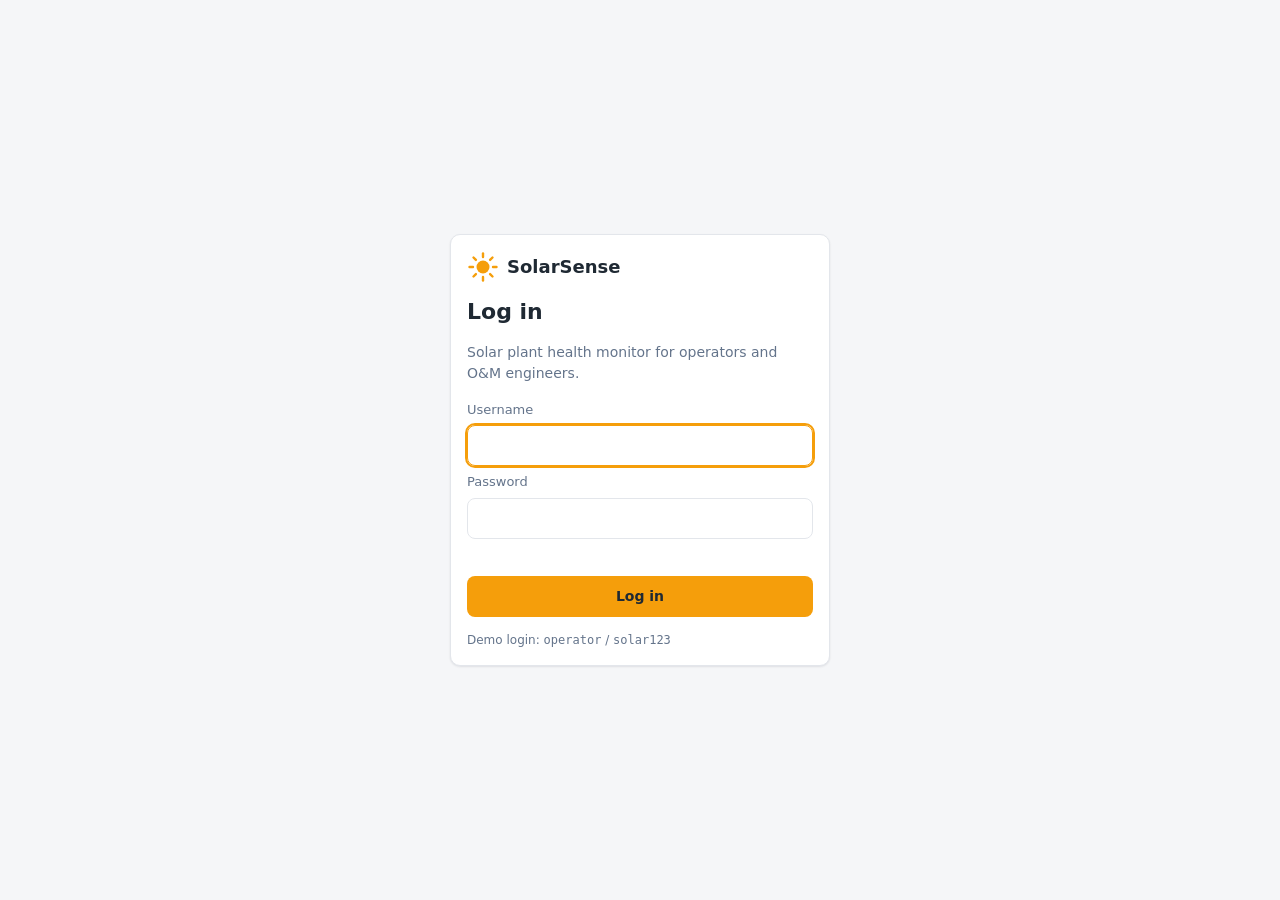
<file: web/login.html>
<!doctype html>
<html lang="en">
<head>
  <meta charset="utf-8">
  <meta name="viewport" content="width=device-width, initial-scale=1">
  <title>SolarSense — Log in</title>
  <link rel="icon" href="data:image/svg+xml,%3Csvg xmlns=%27http://www.w3.org/2000/svg%27 viewBox=%270 0 32 32%27%3E%3Ccircle cx=%2716%27 cy=%2716%27 r=%2710%27 fill=%27%23f59e0b%27/%3E%3C/svg%3E">
  <link rel="manifest" href="manifest.webmanifest">
  <meta name="theme-color" content="#f59e0b">
  <link rel="apple-touch-icon" href="icons/apple-touch-icon.png">
  <meta name="apple-mobile-web-app-capable" content="yes">
  <meta name="mobile-web-app-capable" content="yes">
  <link rel="stylesheet" href="css/style.css">
</head>
<body class="login-body">
  <main class="login-card card">
    <div class="login-brand" id="login-brand"></div>
    <h1>Log in</h1>
    <p class="muted">Solar plant health monitor for operators and O&amp;M engineers.</p>
    <form id="login-form" novalidate>
      <label for="username">Username</label>
      <input id="username" name="username" autocomplete="username" required autofocus>
      <label for="password">Password</label>
      <input id="password" name="password" type="password" autocomplete="current-password" required>
      <p id="login-error" class="login-error" role="alert"></p>
      <button id="login-button" type="submit" class="btn-primary">Log in</button>
    </form>
    <p class="login-demo">Demo login: <code>operator</code> / <code>solar123</code></p>
    <p id="static-note" class="login-demo" hidden>Demo copy: this login is for show only, not secure.</p>
  </main>
  <script src="js/mode.js"></script>
  <script src="js/api.js"></script>
  <script src="js/layout.js"></script>
  <script src="js/login.js"></script>
</body>
</html>
</file>
<file: web/css/style.css>
/* SolarSense design system — one stylesheet for every page.
   Colours live in variables so the dark theme only has to swap values. */

:root {
  --accent: #f59e0b;          /* solar amber — the one brand colour */
  --accent-strong: #b45309;
  --accent-soft: #fef3c7;
  --link: #b45309;
  --ok: #16a34a;   --ok-soft: #dcfce7;
  --warn: #d97706; --warn-soft: #fef3c7;
  --high: #ea580c; --high-soft: #ffedd5;
  --bad: #dc2626;  --bad-soft: #fee2e2;
  --info: #475569; --info-soft: #e2e8f0;
  --bg: #f5f6f8;
  --surface: #ffffff;
  --border: #e3e6eb;
  --text: #1f2933;
  --muted: #64748b;
  --chart-actual: #2563eb;
  --chart-expected: #f59e0b;
  --chart-sun: #94a3b8;
  --shadow: 0 1px 2px rgba(15, 23, 42, 0.06), 0 1px 3px rgba(15, 23, 42, 0.04);
  --radius: 10px;
  --gap: 16px;
  font-family: "Inter", "Segoe UI", system-ui, -apple-system, sans-serif;
  color-scheme: light;
}

:root[data-theme="dark"] {
  --accent-soft: #3b2a0a;
  --link: #fbbf24;
  --ok-soft: #12301c; --warn-soft: #3b2a0a; --high-soft: #3d1f0d; --bad-soft: #3f1515; --info-soft: #1e293b;
  --bg: #0f141b;
  --surface: #171e27;
  --border: #273241;
  --text: #e5e9ef;
  --muted: #94a3b8;
  --chart-actual: #60a5fa;
  --chart-sun: #64748b;
  --shadow: none;
  color-scheme: dark;
}

* { box-sizing: border-box; }
body { margin: 0; background: var(--bg); color: var(--text); font-size: 14px; line-height: 1.5; }
a { color: var(--link); }
h1 { font-size: 22px; margin: 0 0 4px; }
h2 { font-size: 15px; margin: 0 0 12px; font-weight: 600; }

/* ---------- Top navigation bar ---------- */
.topbar {
  position: sticky; top: 0; z-index: 20;
  display: flex; flex-wrap: wrap; align-items: center; gap: 8px 20px;
  padding: 10px 24px; background: var(--surface); border-bottom: 1px solid var(--border);
}
.brand { display: flex; align-items: center; gap: 8px; font-weight: 700; font-size: 16px; color: var(--text); text-decoration: none; }
.brand svg { width: 26px; height: 26px; }
.nav { display: flex; gap: 2px; overflow-x: auto; flex: 1; }
.nav a {
  padding: 6px 9px; border-radius: 6px; color: var(--muted); text-decoration: none; white-space: nowrap; font-weight: 500;
}
.nav a:hover { background: var(--bg); color: var(--text); }
.nav a.active { background: var(--accent-soft); color: var(--link); }
.controls { display: flex; align-items: center; gap: 8px; }
.controls label { font-size: 12px; color: var(--muted); }

select, input, button {
  font: inherit; color: var(--text); background: var(--surface);
  border: 1px solid var(--border); border-radius: 6px; padding: 6px 10px;
}
button { cursor: pointer; }
button:hover { border-color: var(--accent); }
.btn-primary { background: var(--accent); border-color: var(--accent); color: #1f1300; font-weight: 600; }
.icon-btn { padding: 6px 9px; line-height: 1; }

/* ---------- Page layout ---------- */
.page { max-width: 1280px; margin: 0 auto; padding: 20px 24px 40px; }
.takeaway {
  display: flex; align-items: center; gap: 10px; margin: 6px 0 18px;
  padding: 12px 16px; background: var(--surface); border: 1px solid var(--border);
  border-left: 4px solid var(--accent); border-radius: var(--radius); font-size: 15px; font-weight: 500;
}
.grid { display: grid; gap: var(--gap); }
.grid-main { grid-template-columns: minmax(0, 2fr) minmax(0, 1fr); margin-top: var(--gap); }
.card {
  background: var(--surface); border: 1px solid var(--border); border-radius: var(--radius);
  padding: 16px; box-shadow: var(--shadow); min-width: 0;
}
.card-sub { color: var(--muted); font-size: 12px; margin: -8px 0 12px; }
.chart-box { position: relative; height: 300px; }
.chart-box.small { height: 240px; }

/* ---------- KPI tiles ---------- */
.kpis { grid-template-columns: repeat(auto-fit, minmax(170px, 1fr)); }
.kpi-label { color: var(--muted); font-size: 12px; font-weight: 500; text-transform: uppercase; letter-spacing: .03em; }
.kpi-value { font-size: 26px; font-weight: 700; margin: 4px 0 2px; font-variant-numeric: tabular-nums; white-space: nowrap; }
.kpi-value .unit { font-size: 14px; font-weight: 600; color: var(--muted); margin-left: 3px; }
.kpi-compare { font-size: 12px; color: var(--muted); }
.kpi.ok { border-top: 3px solid var(--ok); }
.kpi.warn { border-top: 3px solid var(--warn); }
.kpi.bad { border-top: 3px solid var(--bad); }
.chips { display: flex; flex-wrap: wrap; gap: 4px; margin-top: 6px; }

/* ---------- Badges (severity / status) ---------- */
.badge {
  display: inline-block; padding: 1px 8px; border-radius: 999px;
  font-size: 11px; font-weight: 600; white-space: nowrap;
}
.badge.Critical { background: var(--bad-soft); color: var(--bad); }
.badge.High { background: var(--high-soft); color: var(--high); }
.badge.Medium { background: var(--warn-soft); color: var(--warn); }
.badge.Low { background: var(--info-soft); color: var(--info); }
:root[data-theme="dark"] .badge.Low { color: #cbd5e1; }

/* ---------- Lists and tables ---------- */
.list { list-style: none; margin: 0; padding: 0; }
.list li { padding: 10px 0; border-bottom: 1px solid var(--border); }
.list li:last-child { border-bottom: 0; }
.list a { text-decoration: none; color: inherit; display: block; }
.list a:hover .list-title { color: var(--link); }
.list-title { font-weight: 600; display: flex; gap: 8px; align-items: center; flex-wrap: wrap; }
.list-meta { color: var(--muted); font-size: 12px; margin-top: 2px; }
table { width: 100%; border-collapse: collapse; }
th, td { text-align: left; padding: 8px 10px; border-bottom: 1px solid var(--border); }
th { color: var(--muted); font-size: 12px; font-weight: 600; }
.num { text-align: right; font-variant-numeric: tabular-nums; }

/* ---------- ⓘ assumption tooltips ---------- */
.info {
  position: relative; display: inline-flex; align-items: center; justify-content: center;
  width: 16px; height: 16px; border-radius: 50%; border: 1px solid var(--muted);
  color: var(--muted); font-size: 10px; font-weight: 700; cursor: help; margin-left: 4px;
  text-transform: none; letter-spacing: 0;
}
.info:hover::after, .info:focus::after {
  content: attr(data-tip); position: absolute; top: 22px; left: 50%; transform: translateX(-50%);
  width: 240px; padding: 8px 10px; border-radius: 6px; z-index: 30;
  background: #1f2933; color: #f8fafc; font-size: 12px; font-weight: 400; line-height: 1.4; white-space: normal;
}

/* ---------- Loading and error states ---------- */
.skeleton {
  border-radius: 6px; min-height: 18px;
  background: linear-gradient(90deg, var(--border) 25%, var(--bg) 50%, var(--border) 75%);
  background-size: 200% 100%; animation: shimmer 1.2s infinite;
}
@keyframes shimmer { to { background-position: -200% 0; } }
.error-banner {
  padding: 12px 16px; border-radius: var(--radius); margin-bottom: var(--gap);
  background: var(--bad-soft); color: var(--bad); border: 1px solid var(--bad); font-weight: 500;
}
.error-banner code { background: rgba(0, 0, 0, .06); padding: 1px 6px; border-radius: 4px; }
.empty { color: var(--muted); padding: 16px 0; text-align: center; }
.muted { color: var(--muted); }
.footer-note { color: var(--muted); font-size: 12px; margin-top: 24px; }

/* ---------- Responsive: tablets and phones ---------- */
@media (max-width: 1000px) {
  .grid-main { grid-template-columns: minmax(0, 1fr); }
}
@media (max-width: 640px) {
  .topbar { padding: 8px 16px; }
  .nav { order: 3; flex-basis: 100%; }
  .controls { flex-basis: 100%; }
  .controls label { display: none; }          /* selects keep their aria-labels for screen readers */
  .controls select { flex: 1 1 0; width: 0; min-width: 0; }   /* share the row; never push the page wider */
  .page { padding: 14px 16px 32px; }
  .kpis { grid-template-columns: repeat(2, minmax(0, 1fr)); }
  .kpi-value { font-size: 21px; }
  .chart-box { height: 240px; }
  .info:hover::after, .info:focus::after { left: auto; right: -8px; transform: none; width: 200px; }
}

/* ---------- Toolbar (filters above tables) ---------- */
.toolbar { display: flex; flex-wrap: wrap; gap: 8px; align-items: center; margin-bottom: 12px; }
.toolbar input[type="search"] { flex: 1; min-width: 160px; }
.toolbar label.check { display: flex; align-items: center; gap: 6px; color: var(--muted); font-size: 13px; }
.table-wrap { overflow-x: auto; }
tr.clickable { cursor: pointer; }
tr.clickable:hover td { background: var(--bg); }
th.sortable { cursor: pointer; user-select: none; }
th.sortable:hover { color: var(--text); }
.status { font-size: 12px; font-weight: 600; }
.status.Open { color: var(--bad); }
.status.Acknowledged { color: var(--warn); }
.status.Resolved { color: var(--ok); }

/* ---------- Heatmap (inverter × day) ---------- */
.heatmap { display: grid; gap: 2px; font-size: 11px; min-width: 720px; }
.heatmap .hm-label { color: var(--muted); white-space: nowrap; overflow: hidden; text-overflow: ellipsis; padding-right: 6px; }
.heatmap .hm-head { color: var(--muted); text-align: center; font-size: 10px; }
.heatmap a.hm-cell { display: block; height: 18px; border-radius: 3px; }
.heatmap a.hm-cell:hover { outline: 2px solid var(--text); }
.heatmap .selected-day { box-shadow: inset 0 0 0 2px var(--text); }
.hm-ok { background: #4ade80; } .hm-warn { background: #fbbf24; } .hm-bad { background: #ef4444; } .hm-none { background: var(--border); }
.legend { display: flex; flex-wrap: wrap; gap: 12px; font-size: 12px; color: var(--muted); margin-top: 10px; }
.legend span::before { content: ""; display: inline-block; width: 10px; height: 10px; border-radius: 2px; margin-right: 5px; vertical-align: -1px; }
.legend .l-ok::before { background: #4ade80; } .legend .l-warn::before { background: #fbbf24; }
.legend .l-bad::before { background: #ef4444; } .legend .l-none::before { background: var(--border); }

/* ---------- Alert detail side panel ---------- */
.backdrop { position: fixed; inset: 0; background: rgba(15, 23, 42, .45); z-index: 40; }
.drawer {
  position: fixed; top: 0; right: 0; bottom: 0; width: min(560px, 100%); z-index: 50; overflow-y: auto;
  background: var(--surface); border-left: 1px solid var(--border); padding: 20px; box-shadow: -8px 0 24px rgba(0, 0, 0, .15);
}
.drawer-head { display: flex; justify-content: space-between; align-items: flex-start; gap: 12px; margin-bottom: 12px; }
.facts { display: grid; grid-template-columns: repeat(2, minmax(0, 1fr)); gap: 8px; margin: 12px 0; }
.fact { background: var(--bg); border-radius: 8px; padding: 8px 10px; }
.fact .kpi-label { font-size: 11px; }
.fact strong { font-size: 15px; font-variant-numeric: tabular-nums; }
.action-box { border-left: 4px solid var(--accent); background: var(--accent-soft); padding: 10px 12px; border-radius: 6px; margin: 12px 0; }
.btn-row { display: flex; gap: 8px; flex-wrap: wrap; margin-top: 12px; }
.list.scroll { max-height: 440px; overflow-y: auto; }

/* ---------- Live replay (Overview) ---------- */
.card-head { display: flex; justify-content: space-between; align-items: flex-start; gap: 8px; flex-wrap: wrap; }
.replay-controls { display: flex; gap: 6px; align-items: center; }
.live-dot { display: inline-block; width: 9px; height: 9px; border-radius: 50%; background: var(--bad); margin-right: 6px; animation: pulse 1.2s infinite; }
@keyframes pulse { 50% { opacity: .25; } }
.toasts { position: fixed; right: 16px; bottom: 16px; z-index: 60; display: flex; flex-direction: column; gap: 8px; width: min(360px, calc(100% - 32px)); }
.toast { background: var(--surface); border: 1px solid var(--border); border-left: 4px solid var(--bad); border-radius: 8px;
  padding: 10px 12px; box-shadow: 0 6px 20px rgba(0, 0, 0, .18); font-size: 13px; }
.toast a { color: inherit; text-decoration: none; display: block; }
.notice { margin: -8px 0 18px; padding: 8px 14px; border-radius: var(--radius); background: var(--info-soft); color: var(--text); font-size: 13px; border: 1px solid var(--border); }

/* ---------- Weather & Energy (Phases W1–W6) ---------- */
.chart-box.tall { height: 340px; }
.sky-legend { margin-top: 6px; }
.sky-legend span::before { display: none; }            /* the generic legend square is replaced by .sky-swatch */
.sky-swatch { display: inline-block; width: 12px; height: 8px; border-radius: 2px; margin-right: 4px; vertical-align: 0; }
.sky-chip { white-space: nowrap; }
.conf { display: inline-block; padding: 1px 8px; border-radius: 999px; font-size: 11px; font-weight: 600; white-space: nowrap; }
.conf-High { background: var(--ok-soft); color: var(--ok); }
.conf-Medium { background: var(--warn-soft); color: var(--warn); }
.conf-Low { background: var(--info-soft); color: var(--info); }
:root[data-theme="dark"] .conf-Low { color: #cbd5e1; }
.nat { color: var(--info); font-weight: 600; }
:root[data-theme="dark"] .nat { color: #9cc3e6; }
.fix { color: var(--bad); font-weight: 600; }
.toggle { display: flex; gap: 0; }
.toggle button { border-radius: 0; font-size: 12px; padding: 4px 10px; }
.toggle button:first-child { border-radius: 6px 0 0 6px; }
.toggle button:last-child { border-radius: 0 6px 6px 0; margin-left: -1px; }
.toggle button[aria-pressed="true"] { background: var(--accent-soft); border-color: var(--accent); color: var(--link); font-weight: 600; }
.calendar { display: grid; grid-template-columns: repeat(auto-fill, minmax(96px, 1fr)); gap: 8px; }
.cal-tile {
  display: flex; flex-direction: column; align-items: flex-start; gap: 2px; text-align: left;
  padding: 8px 10px; border-left: 5px solid var(--border); background: var(--surface);
}
.cal-tile:hover { background: var(--bg); }
.cal-tile.selected { outline: 2px solid var(--text); outline-offset: -1px; }
.cal-date { font-size: 12px; color: var(--muted); font-weight: 600; }
.cal-sky { font-size: 15px; }
.cal-meta { font-size: 11px; color: var(--muted); white-space: nowrap; }
.weather-mini { display: flex; flex-wrap: wrap; align-items: center; gap: 10px 24px; margin-top: var(--gap); }
.weather-mini .wm-icon { font-size: 30px; line-height: 1; }
.weather-mini .wm-stat { display: flex; flex-direction: column; min-width: 0; }
.weather-mini .wm-stat strong { font-size: 17px; font-variant-numeric: tabular-nums; white-space: nowrap; }
.weather-mini .wm-link { margin-left: auto; white-space: nowrap; }
.weather-note { border-left: 4px solid var(--chart-sun); background: var(--bg); padding: 8px 12px; border-radius: 6px; margin: 8px 0; }
@media (max-width: 640px) {
  .chart-box.tall { height: 280px; }
  .weather-mini { gap: 8px 16px; }
  .weather-mini .wm-link { margin-left: 0; }
  .calendar { grid-template-columns: repeat(auto-fill, minmax(84px, 1fr)); }
}
.card-head .toggle { margin-bottom: 12px; }


/* ---------- Login page ---------- */
.login-body { min-height: 100vh; display: flex; align-items: center; justify-content: center; padding: 16px; }
.login-card { width: 100%; max-width: 380px; }
.login-card h1 { margin: 12px 0 4px; }
.login-brand { display: flex; align-items: center; gap: 8px; font-weight: 700; font-size: 18px; }
.login-brand svg { width: 32px; height: 32px; }
#login-form { display: flex; flex-direction: column; gap: 6px; margin-top: 16px; }
#login-form label { font-size: 13px; color: var(--muted); }
#login-form input { padding: 9px 10px; border: 1px solid var(--border); border-radius: 8px;
  background: var(--surface); color: var(--text); font: inherit; }
#login-form input:focus { outline: 2px solid var(--accent); border-color: var(--accent); }
.btn-primary { margin-top: 6px; padding: 10px; border: 0; border-radius: 8px; background: var(--accent);
  color: #1f2933; font-weight: 600; font: inherit; font-weight: 600; cursor: pointer; }
.btn-primary:disabled { opacity: 0.6; cursor: wait; }
.login-error { color: var(--bad); font-size: 13px; min-height: 1.2em; margin: 4px 0 0; }
.login-demo { font-size: 12px; color: var(--muted); margin: 14px 0 0; }
.user-box { display: flex; align-items: center; gap: 8px; font-size: 13px; color: var(--muted); }
.link-btn { background: none; border: 0; color: var(--link); cursor: pointer; font: inherit; padding: 0; }

.install-btn { width: auto; padding: 0 10px; font-size: 13px; white-space: nowrap; }

/* ---------- Weather & Energy: "where did the energy go?" stacked bar ---------- */
.waterfall-stack { display: flex; flex-direction: column; height: 420px; padding: 4px 0; }
.ws-top { display: flex; align-items: stretch; height: 34px; }
.ws-body { flex: 1; display: flex; flex-direction: column; min-height: 0; }
.ws-row { display: flex; align-items: stretch; flex-basis: 0; min-height: 34px; }
.ws-row:has(.ws-fault_loss) { min-height: 64px; }
.ws-seg { width: 34%; max-width: 170px; flex-shrink: 0; }
.ws-label { display: flex; align-items: center; padding-left: 14px; font-size: 13px; line-height: 1.3; }
.ws-name { font-weight: 600; }
.ws-pct { color: var(--muted); font-size: 12px; margin-left: 4px; }
.ws-potential { background: #f59e0b; border-radius: 6px 6px 0 0; }
.ws-cloud_loss { background: #7a8794; }
.ws-heat_loss { background: #fb923c; }
.ws-fault_loss { background: var(--bad); box-shadow: 0 0 0 2px #fff, 0 0 10px 2px rgba(220, 38, 38, .55); position: relative; z-index: 1; }
.ws-unknown { background: #cbd5e1; }
.ws-actual { background: #84cc16; border-radius: 0 0 6px 6px; }
.ws-l-potential { color: #b45309; font-weight: 600; }
.ws-l-cloud_loss { color: #64748b; }
.ws-l-heat_loss { color: #c2410c; }
.ws-l-actual { color: #4d7c0f; font-weight: 600; }
.ws-callout { display: inline-block; border: 1px solid var(--bad); background: color-mix(in srgb, var(--bad) 8%, var(--surface)); color: var(--text);
  border-radius: 8px; padding: 6px 10px; font-size: 12px; box-shadow: 0 2px 8px rgba(0, 0, 0, .08); }
.ws-callout strong { display: block; color: var(--bad); font-size: 13px; }
[data-theme="dark"] .ws-fault_loss { box-shadow: 0 0 0 2px #0f141b, 0 0 10px 2px rgba(248, 113, 113, .55); }
[data-theme="dark"] .ws-l-potential { color: #fbbf24; }
[data-theme="dark"] .ws-l-actual { color: #a3e635; }

/* ---------- Plant 3D view (Overview): one block of panels per inverter, coloured by status ---------- */
:root { --plant3d-sky: #eef4fb; --plant3d-ground: #d5dfe9; }
:root[data-theme="dark"] { --plant3d-sky: #1f2b3a; --plant3d-ground: #0d1218; }
.plant3d-card { margin-top: var(--gap); }
.plant3d-buttons { display: flex; gap: 8px; margin-bottom: 8px; }
.plant3d-buttons[hidden] { display: none; }
.plant3d-buttons button { display: inline-flex; align-items: center; gap: 6px; padding: 4px 10px; font-size: 12px; }
.plant3d-buttons svg { width: 14px; height: 14px; fill: none; stroke: currentColor; stroke-width: 1.6;
  stroke-linecap: round; stroke-linejoin: round; }
.plant3d-view { position: relative; height: 400px; border: 1px solid var(--border); border-radius: var(--radius);
  overflow: hidden; touch-action: pan-y; user-select: none; -webkit-user-select: none;
  background: radial-gradient(ellipse at 50% 30%, var(--plant3d-sky), var(--plant3d-ground)); }
.plant3d-view canvas { display: block; width: 100%; height: 100%; }
.plant3d-message { position: absolute; inset: 0; margin: 0; display: flex; align-items: center; justify-content: center;
  color: var(--muted); text-align: center; padding: 16px; }
.plant3d-message[hidden] { display: none; }
.plant3d-hint { position: absolute; left: 50%; bottom: 12px; transform: translateX(-50%); padding: 4px 12px;
  border-radius: 999px; font-size: 12px; color: #fff; background: rgba(15, 23, 42, 0.62); white-space: nowrap;
  pointer-events: none; transition: opacity 0.8s ease; }
.plant3d-hint.faded { opacity: 0; }
.plant3d-tip { position: absolute; z-index: 2; max-width: 300px; padding: 8px 10px; border-radius: 8px; font-size: 12px;
  line-height: 1.55; background: var(--surface); color: var(--text); border: 1px solid var(--border);
  box-shadow: 0 6px 18px rgba(15, 23, 42, 0.18); pointer-events: none; }
.plant3d-tip[hidden] { display: none; }
.p3-head { display: flex; align-items: center; justify-content: space-between; gap: 10px; margin-bottom: 2px; }
.p3-status { font-size: 11px; font-weight: 600; padding: 1px 8px; border-radius: 999px; white-space: nowrap; }
.p3-normal { background: var(--ok-soft); color: var(--ok); }
.p3-warning { background: var(--warn-soft); color: var(--warn); }
.p3-critical { background: var(--bad-soft); color: var(--bad); }
.p3-offline { background: var(--info-soft); color: var(--info); }
[data-theme="dark"] .p3-offline { color: #cbd5e1; }
.p3-open { color: var(--muted); margin-top: 4px; }
.legend .l-off::before { background: #94a3b8; }
@media (max-width: 640px) { .plant3d-view { height: 300px; } }
</file>
